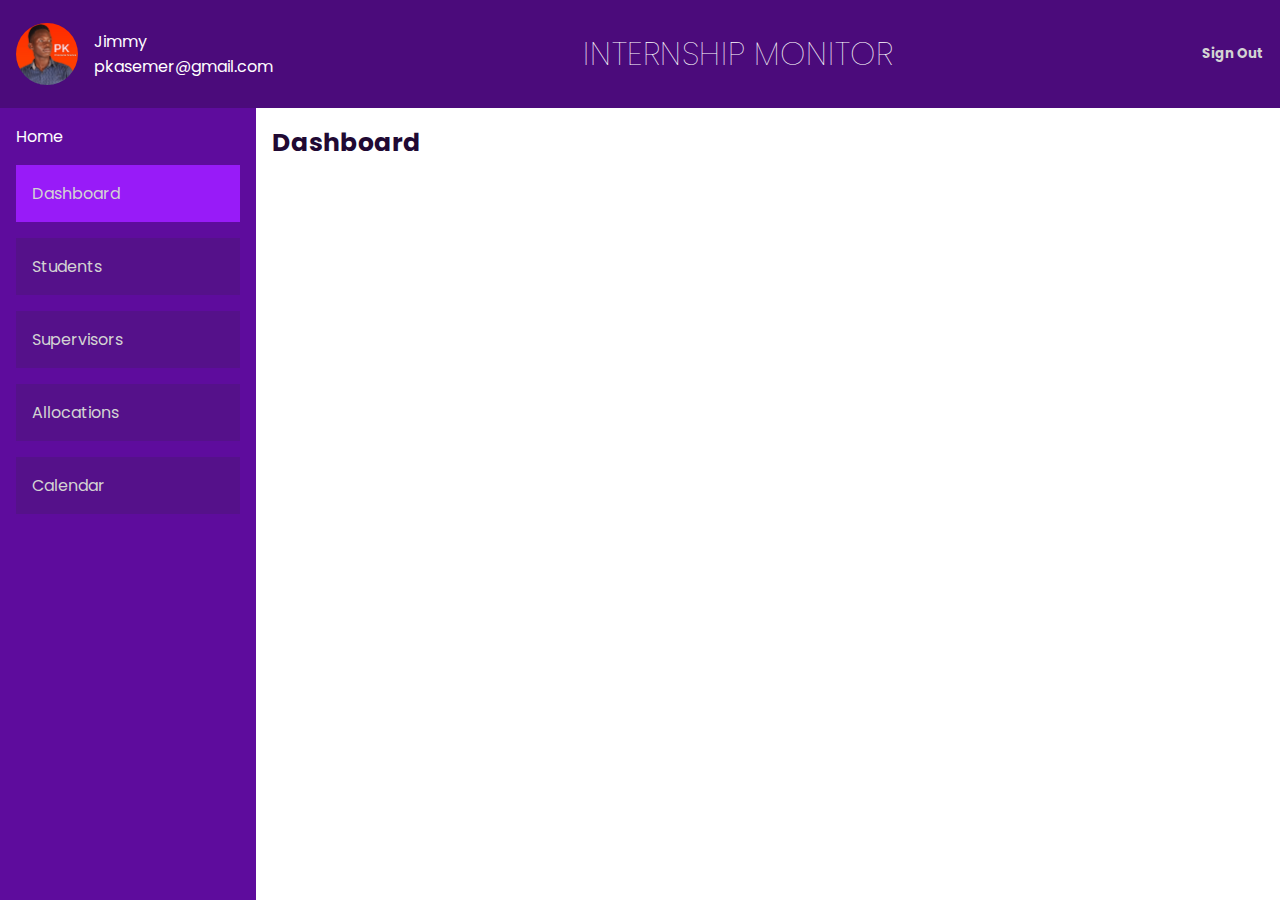
<file: index.html>
<!DOCTYPE html>
<html lang="en">
  <head>
    <meta charset="UTF-8" />
    <meta name="viewport" content="width=device-width, initial-scale=1.0" />
    <title>Internship Monitor</title>
    <link rel="stylesheet" href="css/main.css" />
  </head>
  <body>
    <div class="headingsection">
      <div class="accountinfo">
        <img src="assets/pk.jpg" alt="" />

        <div class="accountname">
          <p>Jimmy</p>
          <p>pkasemer@gmail.com</p>
        </div>
      </div>

      <h1 class="name">Internship Monitor</h1>

      <h5 class="signout"><a href="login.html">Sign Out</a></h5>
    </div>

    <div class="bodycontent">
      <div class="menubar">
        <p>Home</p>
        <div class="navigation">
          <ul>
            <li class="active"><a href="index.html">Dashboard</a></li>
            <li><a href="pages/students.html">Students</a></li>
            <li><a href="pages/supervisors.html">Supervisors</a></li>
            <li><a href="pages/allocations.html">Allocations</a></li>
            <li><a href="pages/calendar.html">Calendar</a></li>
          </ul>
        </div>
      </div>

      <div class="contentpage">
        <h5>Dashboard</h5>
      </div>
    </div>
  </body>
</html>
</file>
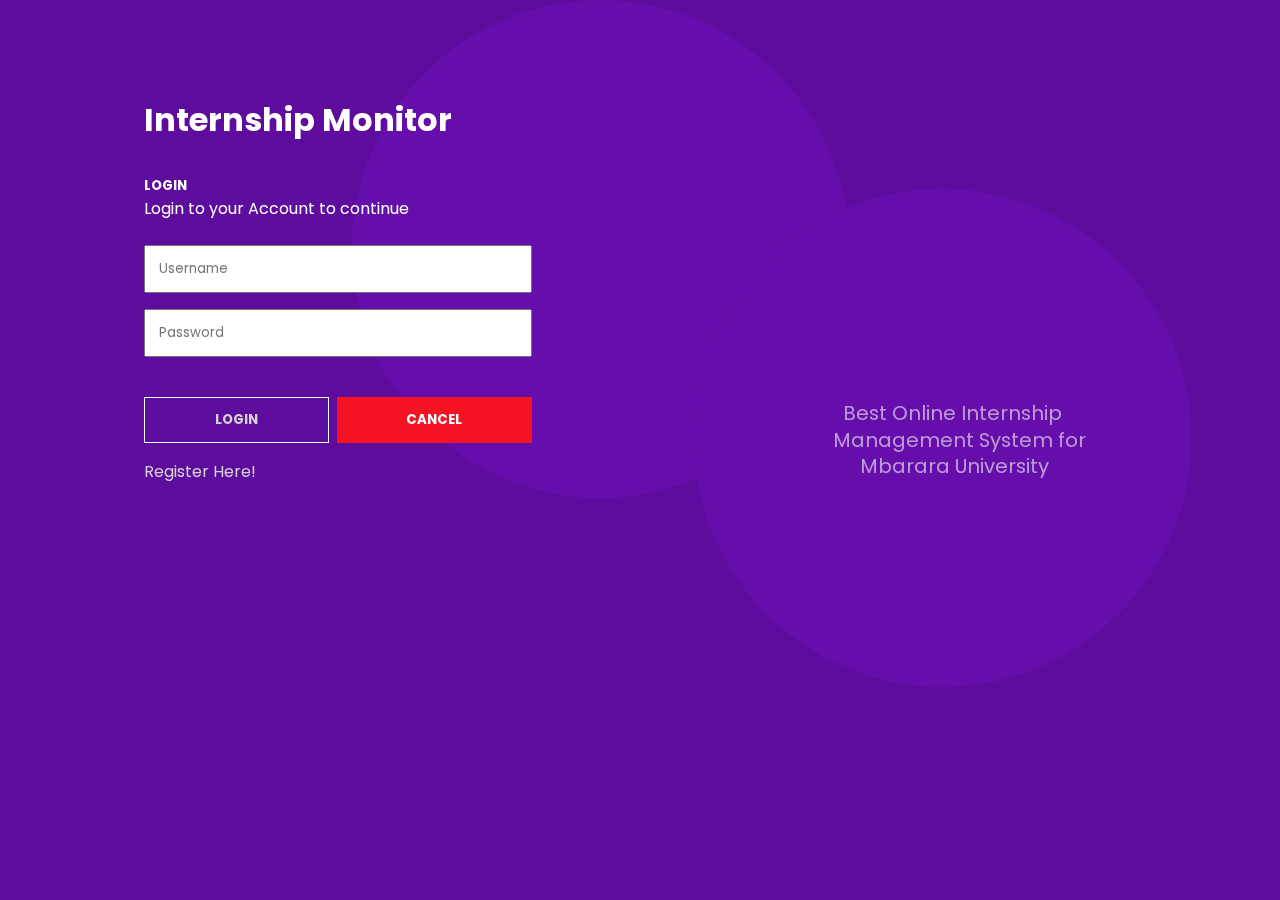
<file: login.html>
<!DOCTYPE html>
<html lang="en">
  <head>
    <meta charset="UTF-8" />
    <meta name="viewport" content="width=device-width, initial-scale=1.0" />
    <title>Internship Monitor</title>
    <link rel="stylesheet" href="css/main.css" />
  </head>
  <body>
    <main class="content">
      <div class="leftside">
        <h1>Internship Monitor</h1>

        <h5>Login</h5>
        <p>Login to your Account to continue</p>

        <form action="">
          <div class="inputfield">
            <input type="text" class="inputtext" placeholder="Username" />
          </div>

          <div class="inputfield">
            <input type="password" class="inputtext" placeholder="Password" />
          </div>

          <div class="form-button">
            <button class="signup"><a href="index.html">Login</a></button>
            <button class="cancel">Cancel</button>
          </div>
        </form>

        <p><a href="register.html">Register Here!</a></p>
      </div>
      <svg
        xmlns="http://www.w3.org/2000/svg"
        width="1017"
        height="832"
        viewBox="0 0 1017 832"
      >
        <g
          id="Group_11"
          data-name="Group 11"
          transform="translate(-783 -129)"
          opacity="0.59"
        >
          <circle
            id="Ellipse_2"
            data-name="Ellipse 2"
            cx="301.5"
            cy="301.5"
            r="301.5"
            transform="translate(783 129)"
            fill="#6d11b4"
          />
          <circle
            id="Ellipse_1"
            data-name="Ellipse 1"
            cx="301.5"
            cy="301.5"
            r="301.5"
            transform="translate(1197 358)"
            fill="#6d11b4"
          />
          <text
            id="Best_Online_Internship_Management_System_for_Mbarara_University"
            data-name="Best Online Internship 
Management System for 
Mbarara University"
            transform="translate(1498.5 638)"
            fill="#fff"
            font-size="24"
            font-family="SegoeUI, Segoe UI"
          >
            <tspan x="-120.023" y="0">Best Online Internship</tspan>
            <tspan x="-133.008" y="32">Management System for</tspan>
            <tspan x="-99.785" y="64">Mbarara University</tspan>
          </text>
        </g>
      </svg>
    </main>
  </body>
</html>
</file>
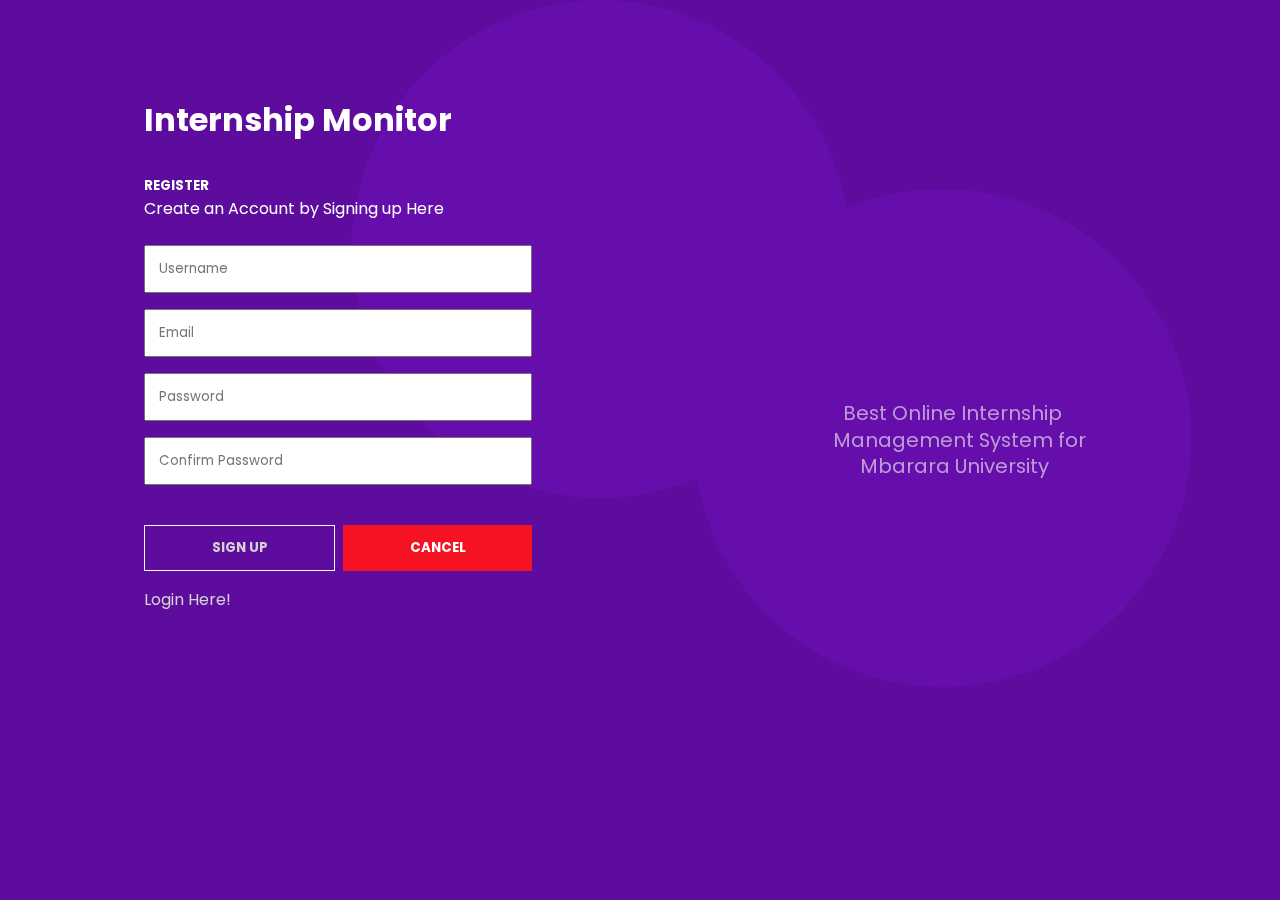
<file: register.html>
<!DOCTYPE html>
<html lang="en">
  <head>
    <meta charset="UTF-8" />
    <meta name="viewport" content="width=device-width, initial-scale=1.0" />
    <title>Internship Monitor</title>
    <link rel="stylesheet" href="css/main.css" />
  </head>
  <body>
    <main class="content">
      <div class="leftside">
        <h1>Internship Monitor</h1>

        <h5>Register</h5>
        <p>Create an Account by Signing up Here</p>

        <form action="">
          <div class="inputfield">
            <input type="text" class="inputtext" placeholder="Username" />
          </div>
          <div class="inputfield">
            <input type="email" class="inputtext" placeholder="Email" />
          </div>
          <div class="inputfield">
            <input type="password" class="inputtext" placeholder="Password" />
          </div>
          <div class="inputfield">
            <input
              type="password"
              class="inputtext"
              placeholder="Confirm Password"
            />
          </div>

          <div class="form-button">
            <button class="signup"><a href="index.html">Sign Up</a></button>
            <button class="cancel">Cancel</button>
          </div>
        </form>

        <p><a href="login.html">Login Here!</a></p>
      </div>
      <svg
        xmlns="http://www.w3.org/2000/svg"
        width="1017"
        height="832"
        viewBox="0 0 1017 832"
      >
        <g
          id="Group_11"
          data-name="Group 11"
          transform="translate(-783 -129)"
          opacity="0.59"
        >
          <circle
            id="Ellipse_2"
            data-name="Ellipse 2"
            cx="301.5"
            cy="301.5"
            r="301.5"
            transform="translate(783 129)"
            fill="#6d11b4"
          />
          <circle
            id="Ellipse_1"
            data-name="Ellipse 1"
            cx="301.5"
            cy="301.5"
            r="301.5"
            transform="translate(1197 358)"
            fill="#6d11b4"
          />
          <text
            id="Best_Online_Internship_Management_System_for_Mbarara_University"
            data-name="Best Online Internship 
Management System for 
Mbarara University"
            transform="translate(1498.5 638)"
            fill="#fff"
            font-size="24"
            font-family="SegoeUI, Segoe UI"
          >
            <tspan x="-120.023" y="0">Best Online Internship</tspan>
            <tspan x="-133.008" y="32">Management System for</tspan>
            <tspan x="-99.785" y="64">Mbarara University</tspan>
          </text>
        </g>
      </svg>
    </main>
  </body>
</html>
</file>
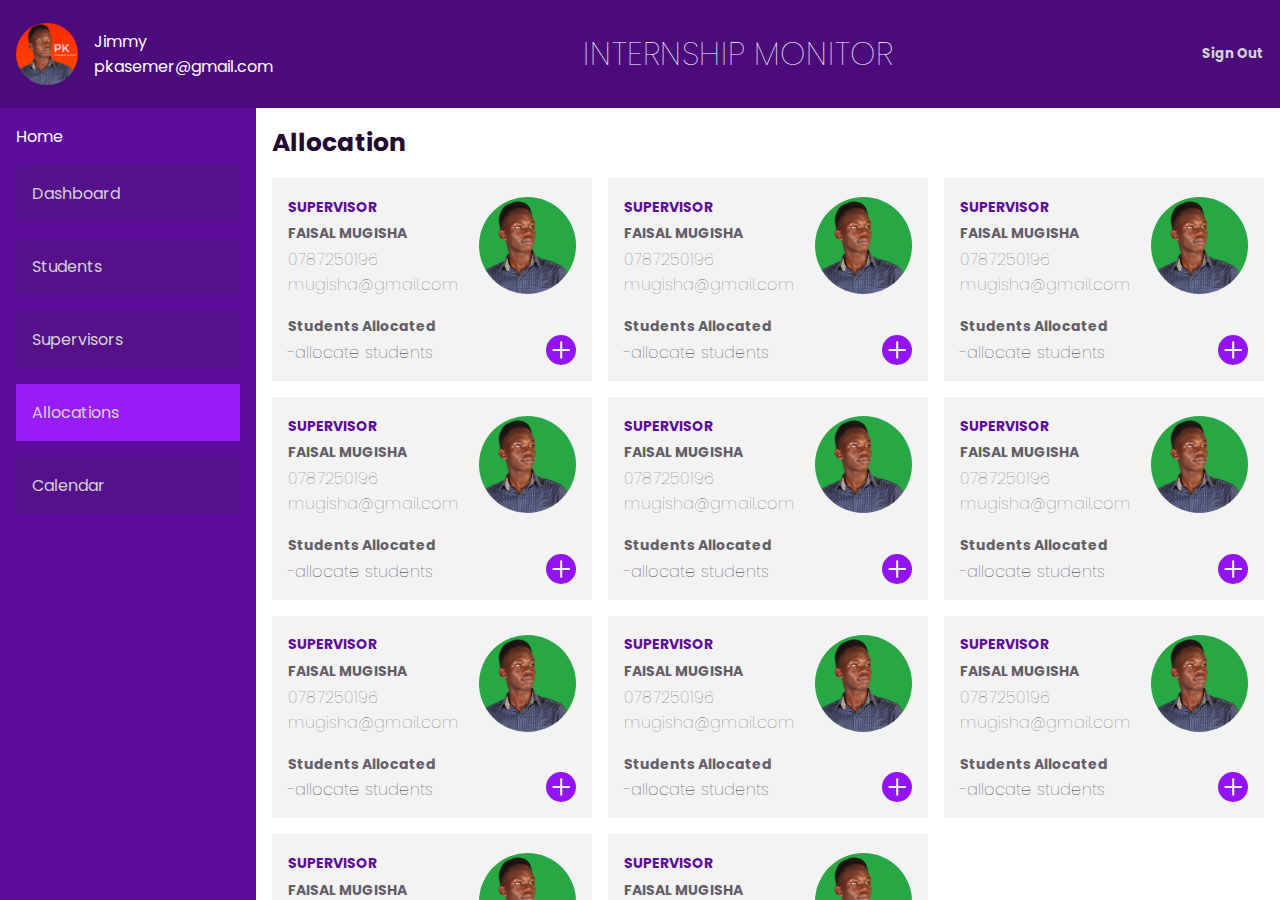
<file: pages/allocations.html>
<!DOCTYPE html>
<html lang="en">
  <head>
    <meta charset="UTF-8" />
    <meta name="viewport" content="width=device-width, initial-scale=1.0" />
    <title>Internship Monitor</title>
    <link rel="stylesheet" href="../css/main.css" />
  </head>
  <body>
    <div class="headingsection">
      <div class="accountinfo">
        <img src="../assets/pk.jpg" alt="" />

        <div class="accountname">
          <p>Jimmy</p>
          <p>pkasemer@gmail.com</p>
        </div>
      </div>

      <h1 class="name">Internship Monitor</h1>

      <h5 class="signout"><a href="../login.html">Sign Out</a></h5>
    </div>

    <div class="bodycontent">
      <div class="menubar">
        <p>Home</p>
        <div class="navigation">
          <ul>
            <li><a href="../index.html">Dashboard</a></li>
            <li><a href="students.html">Students</a></li>
            <li><a href="supervisors.html">Supervisors</a></li>
            <li class="active"><a href="allocations.html">Allocations</a></li>
            <li><a href="calendar.html">Calendar</a></li>
          </ul>
        </div>
      </div>

      <div class="contentpage">
        <h5>Allocation</h5>
        <div class="container">
          <div class="supervisorcard">
            <div class="supervisor">
              <div class="leftinfo">
                <h5 class="title">Supervisor</h5>
                <h5 class="name">Faisal Mugisha</h5>
                <p>0787250196</p>
                <p>mugisha@gmail.com</p>
              </div>
              <img src="images/supervisor.png" alt="supervisorimage" />
            </div>

            <div class="students">
              <h5 class="title">Students Allocated</h5>
              <p>-allocate students</p>
            </div>

            <svg
              class="addicon"
              xmlns="http://www.w3.org/2000/svg"
              width="30"
              height="30"
              viewBox="0 0 30 30"
            >
              <g
                id="Group_20"
                data-name="Group 20"
                transform="translate(-371.988 -479.988)"
              >
                <circle
                  id="Ellipse_3"
                  data-name="Ellipse 3"
                  cx="15"
                  cy="15"
                  r="15"
                  transform="translate(371.988 479.988)"
                  fill="#9313f5"
                />
                <g
                  id="Group_19"
                  data-name="Group 19"
                  transform="translate(378.637 486.423)"
                >
                  <path
                    id="Path_1"
                    data-name="Path 1"
                    d="M0,0V17.129"
                    transform="translate(8.564)"
                    fill="none"
                    stroke="#fff"
                    stroke-width="2"
                  />
                  <line
                    id="Line_2"
                    data-name="Line 2"
                    y2="17.129"
                    transform="translate(17.129 8.564) rotate(90)"
                    fill="none"
                    stroke="#fff"
                    stroke-width="2"
                  />
                </g>
              </g>
            </svg>
          </div>
          <div class="supervisorcard">
            <div class="supervisor">
              <div class="leftinfo">
                <h5 class="title">Supervisor</h5>
                <h5 class="name">Faisal Mugisha</h5>
                <p>0787250196</p>
                <p>mugisha@gmail.com</p>
              </div>
              <img src="images/supervisor.png" alt="supervisorimage" />
            </div>

            <div class="students">
              <h5 class="title">Students Allocated</h5>
              <p>-allocate students</p>
            </div>

            <svg
              class="addicon"
              xmlns="http://www.w3.org/2000/svg"
              width="30"
              height="30"
              viewBox="0 0 30 30"
            >
              <g
                id="Group_20"
                data-name="Group 20"
                transform="translate(-371.988 -479.988)"
              >
                <circle
                  id="Ellipse_3"
                  data-name="Ellipse 3"
                  cx="15"
                  cy="15"
                  r="15"
                  transform="translate(371.988 479.988)"
                  fill="#9313f5"
                />
                <g
                  id="Group_19"
                  data-name="Group 19"
                  transform="translate(378.637 486.423)"
                >
                  <path
                    id="Path_1"
                    data-name="Path 1"
                    d="M0,0V17.129"
                    transform="translate(8.564)"
                    fill="none"
                    stroke="#fff"
                    stroke-width="2"
                  />
                  <line
                    id="Line_2"
                    data-name="Line 2"
                    y2="17.129"
                    transform="translate(17.129 8.564) rotate(90)"
                    fill="none"
                    stroke="#fff"
                    stroke-width="2"
                  />
                </g>
              </g>
            </svg>
          </div>
          <div class="supervisorcard">
            <div class="supervisor">
              <div class="leftinfo">
                <h5 class="title">Supervisor</h5>
                <h5 class="name">Faisal Mugisha</h5>
                <p>0787250196</p>
                <p>mugisha@gmail.com</p>
              </div>
              <img src="images/supervisor.png" alt="supervisorimage" />
            </div>

            <div class="students">
              <h5 class="title">Students Allocated</h5>
              <p>-allocate students</p>
            </div>

            <svg
              class="addicon"
              xmlns="http://www.w3.org/2000/svg"
              width="30"
              height="30"
              viewBox="0 0 30 30"
            >
              <g
                id="Group_20"
                data-name="Group 20"
                transform="translate(-371.988 -479.988)"
              >
                <circle
                  id="Ellipse_3"
                  data-name="Ellipse 3"
                  cx="15"
                  cy="15"
                  r="15"
                  transform="translate(371.988 479.988)"
                  fill="#9313f5"
                />
                <g
                  id="Group_19"
                  data-name="Group 19"
                  transform="translate(378.637 486.423)"
                >
                  <path
                    id="Path_1"
                    data-name="Path 1"
                    d="M0,0V17.129"
                    transform="translate(8.564)"
                    fill="none"
                    stroke="#fff"
                    stroke-width="2"
                  />
                  <line
                    id="Line_2"
                    data-name="Line 2"
                    y2="17.129"
                    transform="translate(17.129 8.564) rotate(90)"
                    fill="none"
                    stroke="#fff"
                    stroke-width="2"
                  />
                </g>
              </g>
            </svg>
          </div>
          <div class="supervisorcard">
            <div class="supervisor">
              <div class="leftinfo">
                <h5 class="title">Supervisor</h5>
                <h5 class="name">Faisal Mugisha</h5>
                <p>0787250196</p>
                <p>mugisha@gmail.com</p>
              </div>
              <img src="images/supervisor.png" alt="supervisorimage" />
            </div>

            <div class="students">
              <h5 class="title">Students Allocated</h5>
              <p>-allocate students</p>
            </div>

            <svg
              class="addicon"
              xmlns="http://www.w3.org/2000/svg"
              width="30"
              height="30"
              viewBox="0 0 30 30"
            >
              <g
                id="Group_20"
                data-name="Group 20"
                transform="translate(-371.988 -479.988)"
              >
                <circle
                  id="Ellipse_3"
                  data-name="Ellipse 3"
                  cx="15"
                  cy="15"
                  r="15"
                  transform="translate(371.988 479.988)"
                  fill="#9313f5"
                />
                <g
                  id="Group_19"
                  data-name="Group 19"
                  transform="translate(378.637 486.423)"
                >
                  <path
                    id="Path_1"
                    data-name="Path 1"
                    d="M0,0V17.129"
                    transform="translate(8.564)"
                    fill="none"
                    stroke="#fff"
                    stroke-width="2"
                  />
                  <line
                    id="Line_2"
                    data-name="Line 2"
                    y2="17.129"
                    transform="translate(17.129 8.564) rotate(90)"
                    fill="none"
                    stroke="#fff"
                    stroke-width="2"
                  />
                </g>
              </g>
            </svg>
          </div>
          <div class="supervisorcard">
            <div class="supervisor">
              <div class="leftinfo">
                <h5 class="title">Supervisor</h5>
                <h5 class="name">Faisal Mugisha</h5>
                <p>0787250196</p>
                <p>mugisha@gmail.com</p>
              </div>
              <img src="images/supervisor.png" alt="supervisorimage" />
            </div>

            <div class="students">
              <h5 class="title">Students Allocated</h5>
              <p>-allocate students</p>
            </div>

            <svg
              class="addicon"
              xmlns="http://www.w3.org/2000/svg"
              width="30"
              height="30"
              viewBox="0 0 30 30"
            >
              <g
                id="Group_20"
                data-name="Group 20"
                transform="translate(-371.988 -479.988)"
              >
                <circle
                  id="Ellipse_3"
                  data-name="Ellipse 3"
                  cx="15"
                  cy="15"
                  r="15"
                  transform="translate(371.988 479.988)"
                  fill="#9313f5"
                />
                <g
                  id="Group_19"
                  data-name="Group 19"
                  transform="translate(378.637 486.423)"
                >
                  <path
                    id="Path_1"
                    data-name="Path 1"
                    d="M0,0V17.129"
                    transform="translate(8.564)"
                    fill="none"
                    stroke="#fff"
                    stroke-width="2"
                  />
                  <line
                    id="Line_2"
                    data-name="Line 2"
                    y2="17.129"
                    transform="translate(17.129 8.564) rotate(90)"
                    fill="none"
                    stroke="#fff"
                    stroke-width="2"
                  />
                </g>
              </g>
            </svg>
          </div>
          <div class="supervisorcard">
            <div class="supervisor">
              <div class="leftinfo">
                <h5 class="title">Supervisor</h5>
                <h5 class="name">Faisal Mugisha</h5>
                <p>0787250196</p>
                <p>mugisha@gmail.com</p>
              </div>
              <img src="images/supervisor.png" alt="supervisorimage" />
            </div>

            <div class="students">
              <h5 class="title">Students Allocated</h5>
              <p>-allocate students</p>
            </div>

            <svg
              class="addicon"
              xmlns="http://www.w3.org/2000/svg"
              width="30"
              height="30"
              viewBox="0 0 30 30"
            >
              <g
                id="Group_20"
                data-name="Group 20"
                transform="translate(-371.988 -479.988)"
              >
                <circle
                  id="Ellipse_3"
                  data-name="Ellipse 3"
                  cx="15"
                  cy="15"
                  r="15"
                  transform="translate(371.988 479.988)"
                  fill="#9313f5"
                />
                <g
                  id="Group_19"
                  data-name="Group 19"
                  transform="translate(378.637 486.423)"
                >
                  <path
                    id="Path_1"
                    data-name="Path 1"
                    d="M0,0V17.129"
                    transform="translate(8.564)"
                    fill="none"
                    stroke="#fff"
                    stroke-width="2"
                  />
                  <line
                    id="Line_2"
                    data-name="Line 2"
                    y2="17.129"
                    transform="translate(17.129 8.564) rotate(90)"
                    fill="none"
                    stroke="#fff"
                    stroke-width="2"
                  />
                </g>
              </g>
            </svg>
          </div>
          <div class="supervisorcard">
            <div class="supervisor">
              <div class="leftinfo">
                <h5 class="title">Supervisor</h5>
                <h5 class="name">Faisal Mugisha</h5>
                <p>0787250196</p>
                <p>mugisha@gmail.com</p>
              </div>
              <img src="images/supervisor.png" alt="supervisorimage" />
            </div>

            <div class="students">
              <h5 class="title">Students Allocated</h5>
              <p>-allocate students</p>
            </div>

            <svg
              class="addicon"
              xmlns="http://www.w3.org/2000/svg"
              width="30"
              height="30"
              viewBox="0 0 30 30"
            >
              <g
                id="Group_20"
                data-name="Group 20"
                transform="translate(-371.988 -479.988)"
              >
                <circle
                  id="Ellipse_3"
                  data-name="Ellipse 3"
                  cx="15"
                  cy="15"
                  r="15"
                  transform="translate(371.988 479.988)"
                  fill="#9313f5"
                />
                <g
                  id="Group_19"
                  data-name="Group 19"
                  transform="translate(378.637 486.423)"
                >
                  <path
                    id="Path_1"
                    data-name="Path 1"
                    d="M0,0V17.129"
                    transform="translate(8.564)"
                    fill="none"
                    stroke="#fff"
                    stroke-width="2"
                  />
                  <line
                    id="Line_2"
                    data-name="Line 2"
                    y2="17.129"
                    transform="translate(17.129 8.564) rotate(90)"
                    fill="none"
                    stroke="#fff"
                    stroke-width="2"
                  />
                </g>
              </g>
            </svg>
          </div>
          <div class="supervisorcard">
            <div class="supervisor">
              <div class="leftinfo">
                <h5 class="title">Supervisor</h5>
                <h5 class="name">Faisal Mugisha</h5>
                <p>0787250196</p>
                <p>mugisha@gmail.com</p>
              </div>
              <img src="images/supervisor.png" alt="supervisorimage" />
            </div>

            <div class="students">
              <h5 class="title">Students Allocated</h5>
              <p>-allocate students</p>
            </div>

            <svg
              class="addicon"
              xmlns="http://www.w3.org/2000/svg"
              width="30"
              height="30"
              viewBox="0 0 30 30"
            >
              <g
                id="Group_20"
                data-name="Group 20"
                transform="translate(-371.988 -479.988)"
              >
                <circle
                  id="Ellipse_3"
                  data-name="Ellipse 3"
                  cx="15"
                  cy="15"
                  r="15"
                  transform="translate(371.988 479.988)"
                  fill="#9313f5"
                />
                <g
                  id="Group_19"
                  data-name="Group 19"
                  transform="translate(378.637 486.423)"
                >
                  <path
                    id="Path_1"
                    data-name="Path 1"
                    d="M0,0V17.129"
                    transform="translate(8.564)"
                    fill="none"
                    stroke="#fff"
                    stroke-width="2"
                  />
                  <line
                    id="Line_2"
                    data-name="Line 2"
                    y2="17.129"
                    transform="translate(17.129 8.564) rotate(90)"
                    fill="none"
                    stroke="#fff"
                    stroke-width="2"
                  />
                </g>
              </g>
            </svg>
          </div>
          <div class="supervisorcard">
            <div class="supervisor">
              <div class="leftinfo">
                <h5 class="title">Supervisor</h5>
                <h5 class="name">Faisal Mugisha</h5>
                <p>0787250196</p>
                <p>mugisha@gmail.com</p>
              </div>
              <img src="images/supervisor.png" alt="supervisorimage" />
            </div>

            <div class="students">
              <h5 class="title">Students Allocated</h5>
              <p>-allocate students</p>
            </div>

            <svg
              class="addicon"
              xmlns="http://www.w3.org/2000/svg"
              width="30"
              height="30"
              viewBox="0 0 30 30"
            >
              <g
                id="Group_20"
                data-name="Group 20"
                transform="translate(-371.988 -479.988)"
              >
                <circle
                  id="Ellipse_3"
                  data-name="Ellipse 3"
                  cx="15"
                  cy="15"
                  r="15"
                  transform="translate(371.988 479.988)"
                  fill="#9313f5"
                />
                <g
                  id="Group_19"
                  data-name="Group 19"
                  transform="translate(378.637 486.423)"
                >
                  <path
                    id="Path_1"
                    data-name="Path 1"
                    d="M0,0V17.129"
                    transform="translate(8.564)"
                    fill="none"
                    stroke="#fff"
                    stroke-width="2"
                  />
                  <line
                    id="Line_2"
                    data-name="Line 2"
                    y2="17.129"
                    transform="translate(17.129 8.564) rotate(90)"
                    fill="none"
                    stroke="#fff"
                    stroke-width="2"
                  />
                </g>
              </g>
            </svg>
          </div>
          <div class="supervisorcard">
            <div class="supervisor">
              <div class="leftinfo">
                <h5 class="title">Supervisor</h5>
                <h5 class="name">Faisal Mugisha</h5>
                <p>0787250196</p>
                <p>mugisha@gmail.com</p>
              </div>
              <img src="images/supervisor.png" alt="supervisorimage" />
            </div>

            <div class="students">
              <h5 class="title">Students Allocated</h5>
              <p>-allocate students</p>
            </div>

            <svg
              class="addicon"
              xmlns="http://www.w3.org/2000/svg"
              width="30"
              height="30"
              viewBox="0 0 30 30"
            >
              <g
                id="Group_20"
                data-name="Group 20"
                transform="translate(-371.988 -479.988)"
              >
                <circle
                  id="Ellipse_3"
                  data-name="Ellipse 3"
                  cx="15"
                  cy="15"
                  r="15"
                  transform="translate(371.988 479.988)"
                  fill="#9313f5"
                />
                <g
                  id="Group_19"
                  data-name="Group 19"
                  transform="translate(378.637 486.423)"
                >
                  <path
                    id="Path_1"
                    data-name="Path 1"
                    d="M0,0V17.129"
                    transform="translate(8.564)"
                    fill="none"
                    stroke="#fff"
                    stroke-width="2"
                  />
                  <line
                    id="Line_2"
                    data-name="Line 2"
                    y2="17.129"
                    transform="translate(17.129 8.564) rotate(90)"
                    fill="none"
                    stroke="#fff"
                    stroke-width="2"
                  />
                </g>
              </g>
            </svg>
          </div>
          <div class="supervisorcard">
            <div class="supervisor">
              <div class="leftinfo">
                <h5 class="title">Supervisor</h5>
                <h5 class="name">Faisal Mugisha</h5>
                <p>0787250196</p>
                <p>mugisha@gmail.com</p>
              </div>
              <img src="images/supervisor.png" alt="supervisorimage" />
            </div>

            <div class="students">
              <h5 class="title">Students Allocated</h5>
              <p>-allocate students</p>
            </div>

            <svg
              class="addicon"
              xmlns="http://www.w3.org/2000/svg"
              width="30"
              height="30"
              viewBox="0 0 30 30"
            >
              <g
                id="Group_20"
                data-name="Group 20"
                transform="translate(-371.988 -479.988)"
              >
                <circle
                  id="Ellipse_3"
                  data-name="Ellipse 3"
                  cx="15"
                  cy="15"
                  r="15"
                  transform="translate(371.988 479.988)"
                  fill="#9313f5"
                />
                <g
                  id="Group_19"
                  data-name="Group 19"
                  transform="translate(378.637 486.423)"
                >
                  <path
                    id="Path_1"
                    data-name="Path 1"
                    d="M0,0V17.129"
                    transform="translate(8.564)"
                    fill="none"
                    stroke="#fff"
                    stroke-width="2"
                  />
                  <line
                    id="Line_2"
                    data-name="Line 2"
                    y2="17.129"
                    transform="translate(17.129 8.564) rotate(90)"
                    fill="none"
                    stroke="#fff"
                    stroke-width="2"
                  />
                </g>
              </g>
            </svg>
          </div>
        </div>
      </div>
    </div>
  </body>
</html>
</file>
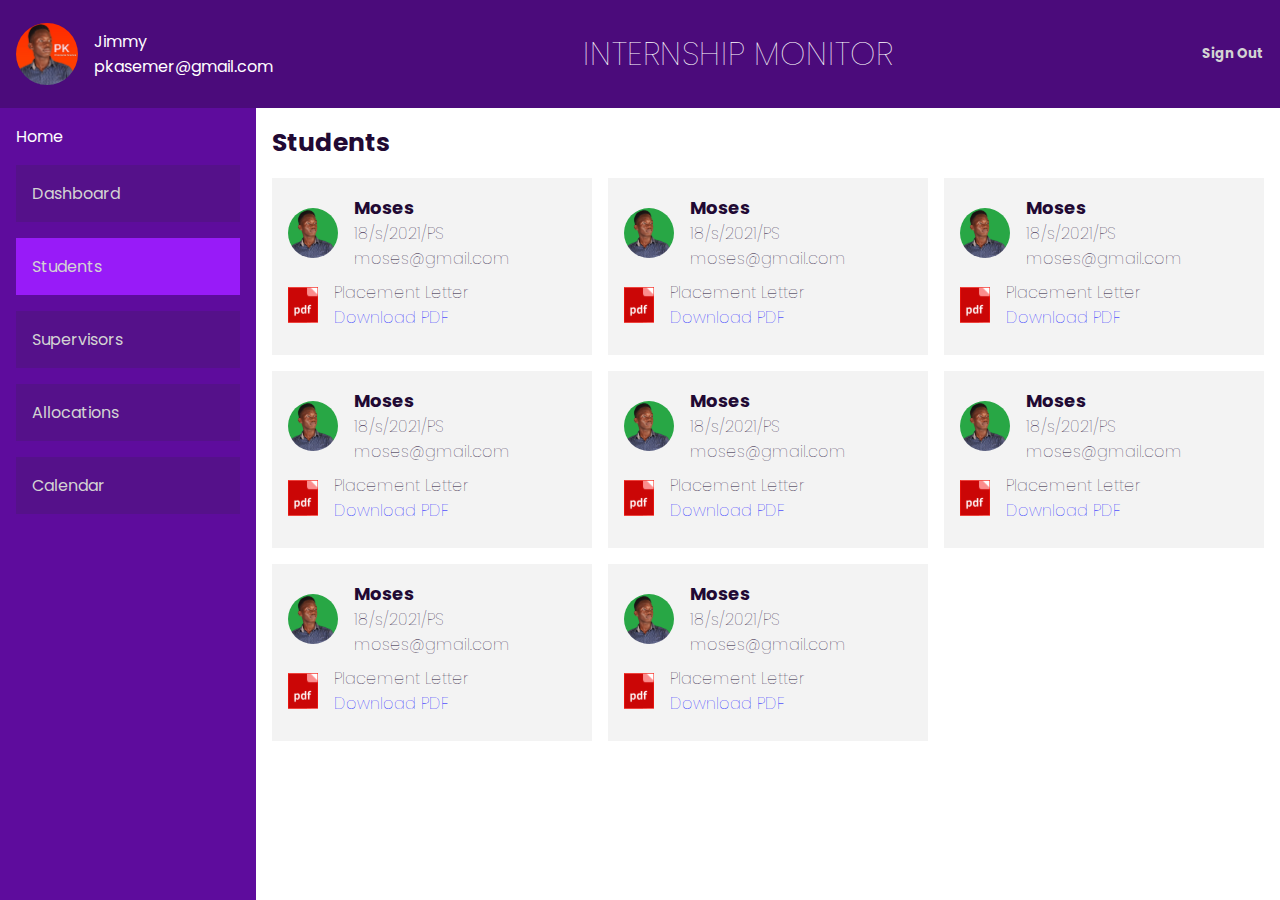
<file: pages/students.html>
<!DOCTYPE html>
<html lang="en">
  <head>
    <meta charset="UTF-8" />
    <meta name="viewport" content="width=device-width, initial-scale=1.0" />
    <title>Internship Monitor</title>
    <link rel="stylesheet" href="../css/main.css" />
  </head>
  <body>
    <div class="headingsection">
      <div class="accountinfo">
        <img src="../assets/pk.jpg" alt="" />

        <div class="accountname">
          <p>Jimmy</p>
          <p>pkasemer@gmail.com</p>
        </div>
      </div>

      <h1 class="name">Internship Monitor</h1>

      <h5 class="signout"><a href="../login.html">Sign Out</a></h5>
    </div>

    <div class="bodycontent">
      <div class="menubar">
        <p>Home</p>
        <div class="navigation">
          <ul>
            <li><a href="../index.html">Dashboard</a></li>
            <li class="active"><a href="students.html">Students</a></li>
            <li><a href="supervisors.html">Supervisors</a></li>
            <li><a href="allocations.html">Allocations</a></li>
            <li><a href="calendar.html">Calendar</a></li>
          </ul>
        </div>
      </div>

      <div class="contentpage">
        <h5>Students</h5>
        <div class="container">
          <div class="supervisorcard">
            <div class="about">
              <img src="images/supervisor.png" alt="imag" />
              <div class="desc">
                <h5>Moses</h5>
                <p>18/s/2021/PS</p>
                <p>moses@gmail.com</p>
              </div>
            </div>

            <div class="document">
              <svg
                class="pdfimage"
                xmlns="http://www.w3.org/2000/svg"
                xmlns:xlink="http://www.w3.org/1999/xlink"
                width="58"
                height="68"
                viewBox="0 0 58 68"
              >
                <defs>
                  <pattern
                    id="pattern"
                    preserveAspectRatio="xMidYMid slice"
                    width="100%"
                    height="100%"
                    viewBox="0 0 196 257"
                  >
                    <image
                      width="196"
                      height="257"
                      xlink:href="[data-uri]"
                    />
                  </pattern>
                </defs>
                <g
                  id="pdf"
                  stroke="#ff2116"
                  stroke-width="1"
                  fill="url(#pattern)"
                >
                  <rect width="58" height="68" stroke="none" />
                  <rect x="0.5" y="0.5" width="57" height="67" fill="none" />
                </g>
              </svg>
              <div class="placement">
                <p>Placement Letter</p>
                <p>
                  <a href="#">Download PDF</a>
                </p>
              </div>
            </div>
          </div>
          <div class="supervisorcard">
            <div class="about">
              <img src="images/supervisor.png" alt="imag" />
              <div class="desc">
                <h5>Moses</h5>
                <p>18/s/2021/PS</p>
                <p>moses@gmail.com</p>
              </div>
            </div>

            <div class="document">
              <svg
                class="pdfimage"
                xmlns="http://www.w3.org/2000/svg"
                xmlns:xlink="http://www.w3.org/1999/xlink"
                width="58"
                height="68"
                viewBox="0 0 58 68"
              >
                <defs>
                  <pattern
                    id="pattern"
                    preserveAspectRatio="xMidYMid slice"
                    width="100%"
                    height="100%"
                    viewBox="0 0 196 257"
                  >
                    <image
                      width="196"
                      height="257"
                      xlink:href="[data-uri]"
                    />
                  </pattern>
                </defs>
                <g
                  id="pdf"
                  stroke="#ff2116"
                  stroke-width="1"
                  fill="url(#pattern)"
                >
                  <rect width="58" height="68" stroke="none" />
                  <rect x="0.5" y="0.5" width="57" height="67" fill="none" />
                </g>
              </svg>
              <div class="placement">
                <p>Placement Letter</p>
                <p>
                  <a href="#">Download PDF</a>
                </p>
              </div>
            </div>
          </div>
          <div class="supervisorcard">
            <div class="about">
              <img src="images/supervisor.png" alt="imag" />
              <div class="desc">
                <h5>Moses</h5>
                <p>18/s/2021/PS</p>
                <p>moses@gmail.com</p>
              </div>
            </div>

            <div class="document">
              <svg
                class="pdfimage"
                xmlns="http://www.w3.org/2000/svg"
                xmlns:xlink="http://www.w3.org/1999/xlink"
                width="58"
                height="68"
                viewBox="0 0 58 68"
              >
                <defs>
                  <pattern
                    id="pattern"
                    preserveAspectRatio="xMidYMid slice"
                    width="100%"
                    height="100%"
                    viewBox="0 0 196 257"
                  >
                    <image
                      width="196"
                      height="257"
                      xlink:href="[data-uri]"
                    />
                  </pattern>
                </defs>
                <g
                  id="pdf"
                  stroke="#ff2116"
                  stroke-width="1"
                  fill="url(#pattern)"
                >
                  <rect width="58" height="68" stroke="none" />
                  <rect x="0.5" y="0.5" width="57" height="67" fill="none" />
                </g>
              </svg>
              <div class="placement">
                <p>Placement Letter</p>
                <p>
                  <a href="#">Download PDF</a>
                </p>
              </div>
            </div>
          </div>
          <div class="supervisorcard">
            <div class="about">
              <img src="images/supervisor.png" alt="imag" />
              <div class="desc">
                <h5>Moses</h5>
                <p>18/s/2021/PS</p>
                <p>moses@gmail.com</p>
              </div>
            </div>

            <div class="document">
              <svg
                class="pdfimage"
                xmlns="http://www.w3.org/2000/svg"
                xmlns:xlink="http://www.w3.org/1999/xlink"
                width="58"
                height="68"
                viewBox="0 0 58 68"
              >
                <defs>
                  <pattern
                    id="pattern"
                    preserveAspectRatio="xMidYMid slice"
                    width="100%"
                    height="100%"
                    viewBox="0 0 196 257"
                  >
                    <image
                      width="196"
                      height="257"
                      xlink:href="[data-uri]"
                    />
                  </pattern>
                </defs>
                <g
                  id="pdf"
                  stroke="#ff2116"
                  stroke-width="1"
                  fill="url(#pattern)"
                >
                  <rect width="58" height="68" stroke="none" />
                  <rect x="0.5" y="0.5" width="57" height="67" fill="none" />
                </g>
              </svg>
              <div class="placement">
                <p>Placement Letter</p>
                <p>
                  <a href="#">Download PDF</a>
                </p>
              </div>
            </div>
          </div>
          <div class="supervisorcard">
            <div class="about">
              <img src="images/supervisor.png" alt="imag" />
              <div class="desc">
                <h5>Moses</h5>
                <p>18/s/2021/PS</p>
                <p>moses@gmail.com</p>
              </div>
            </div>

            <div class="document">
              <svg
                class="pdfimage"
                xmlns="http://www.w3.org/2000/svg"
                xmlns:xlink="http://www.w3.org/1999/xlink"
                width="58"
                height="68"
                viewBox="0 0 58 68"
              >
                <defs>
                  <pattern
                    id="pattern"
                    preserveAspectRatio="xMidYMid slice"
                    width="100%"
                    height="100%"
                    viewBox="0 0 196 257"
                  >
                    <image
                      width="196"
                      height="257"
                      xlink:href="[data-uri]"
                    />
                  </pattern>
                </defs>
                <g
                  id="pdf"
                  stroke="#ff2116"
                  stroke-width="1"
                  fill="url(#pattern)"
                >
                  <rect width="58" height="68" stroke="none" />
                  <rect x="0.5" y="0.5" width="57" height="67" fill="none" />
                </g>
              </svg>
              <div class="placement">
                <p>Placement Letter</p>
                <p>
                  <a href="#">Download PDF</a>
                </p>
              </div>
            </div>
          </div>
          <div class="supervisorcard">
            <div class="about">
              <img src="images/supervisor.png" alt="imag" />
              <div class="desc">
                <h5>Moses</h5>
                <p>18/s/2021/PS</p>
                <p>moses@gmail.com</p>
              </div>
            </div>

            <div class="document">
              <svg
                class="pdfimage"
                xmlns="http://www.w3.org/2000/svg"
                xmlns:xlink="http://www.w3.org/1999/xlink"
                width="58"
                height="68"
                viewBox="0 0 58 68"
              >
                <defs>
                  <pattern
                    id="pattern"
                    preserveAspectRatio="xMidYMid slice"
                    width="100%"
                    height="100%"
                    viewBox="0 0 196 257"
                  >
                    <image
                      width="196"
                      height="257"
                      xlink:href="[data-uri]"
                    />
                  </pattern>
                </defs>
                <g
                  id="pdf"
                  stroke="#ff2116"
                  stroke-width="1"
                  fill="url(#pattern)"
                >
                  <rect width="58" height="68" stroke="none" />
                  <rect x="0.5" y="0.5" width="57" height="67" fill="none" />
                </g>
              </svg>
              <div class="placement">
                <p>Placement Letter</p>
                <p>
                  <a href="#">Download PDF</a>
                </p>
              </div>
            </div>
          </div>
          <div class="supervisorcard">
            <div class="about">
              <img src="images/supervisor.png" alt="imag" />
              <div class="desc">
                <h5>Moses</h5>
                <p>18/s/2021/PS</p>
                <p>moses@gmail.com</p>
              </div>
            </div>

            <div class="document">
              <svg
                class="pdfimage"
                xmlns="http://www.w3.org/2000/svg"
                xmlns:xlink="http://www.w3.org/1999/xlink"
                width="58"
                height="68"
                viewBox="0 0 58 68"
              >
                <defs>
                  <pattern
                    id="pattern"
                    preserveAspectRatio="xMidYMid slice"
                    width="100%"
                    height="100%"
                    viewBox="0 0 196 257"
                  >
                    <image
                      width="196"
                      height="257"
                      xlink:href="[data-uri]"
                    />
                  </pattern>
                </defs>
                <g
                  id="pdf"
                  stroke="#ff2116"
                  stroke-width="1"
                  fill="url(#pattern)"
                >
                  <rect width="58" height="68" stroke="none" />
                  <rect x="0.5" y="0.5" width="57" height="67" fill="none" />
                </g>
              </svg>
              <div class="placement">
                <p>Placement Letter</p>
                <p>
                  <a href="#">Download PDF</a>
                </p>
              </div>
            </div>
          </div>
          <div class="supervisorcard">
            <div class="about">
              <img src="images/supervisor.png" alt="imag" />
              <div class="desc">
                <h5>Moses</h5>
                <p>18/s/2021/PS</p>
                <p>moses@gmail.com</p>
              </div>
            </div>

            <div class="document">
              <svg
                class="pdfimage"
                xmlns="http://www.w3.org/2000/svg"
                xmlns:xlink="http://www.w3.org/1999/xlink"
                width="58"
                height="68"
                viewBox="0 0 58 68"
              >
                <defs>
                  <pattern
                    id="pattern"
                    preserveAspectRatio="xMidYMid slice"
                    width="100%"
                    height="100%"
                    viewBox="0 0 196 257"
                  >
                    <image
                      width="196"
                      height="257"
                      xlink:href="[data-uri]"
                    />
                  </pattern>
                </defs>
                <g
                  id="pdf"
                  stroke="#ff2116"
                  stroke-width="1"
                  fill="url(#pattern)"
                >
                  <rect width="58" height="68" stroke="none" />
                  <rect x="0.5" y="0.5" width="57" height="67" fill="none" />
                </g>
              </svg>
              <div class="placement">
                <p>Placement Letter</p>
                <p>
                  <a href="#">Download PDF</a>
                </p>
              </div>
            </div>
          </div>
        </div>
      </div>
    </div>
  </body>
</html>
</file>
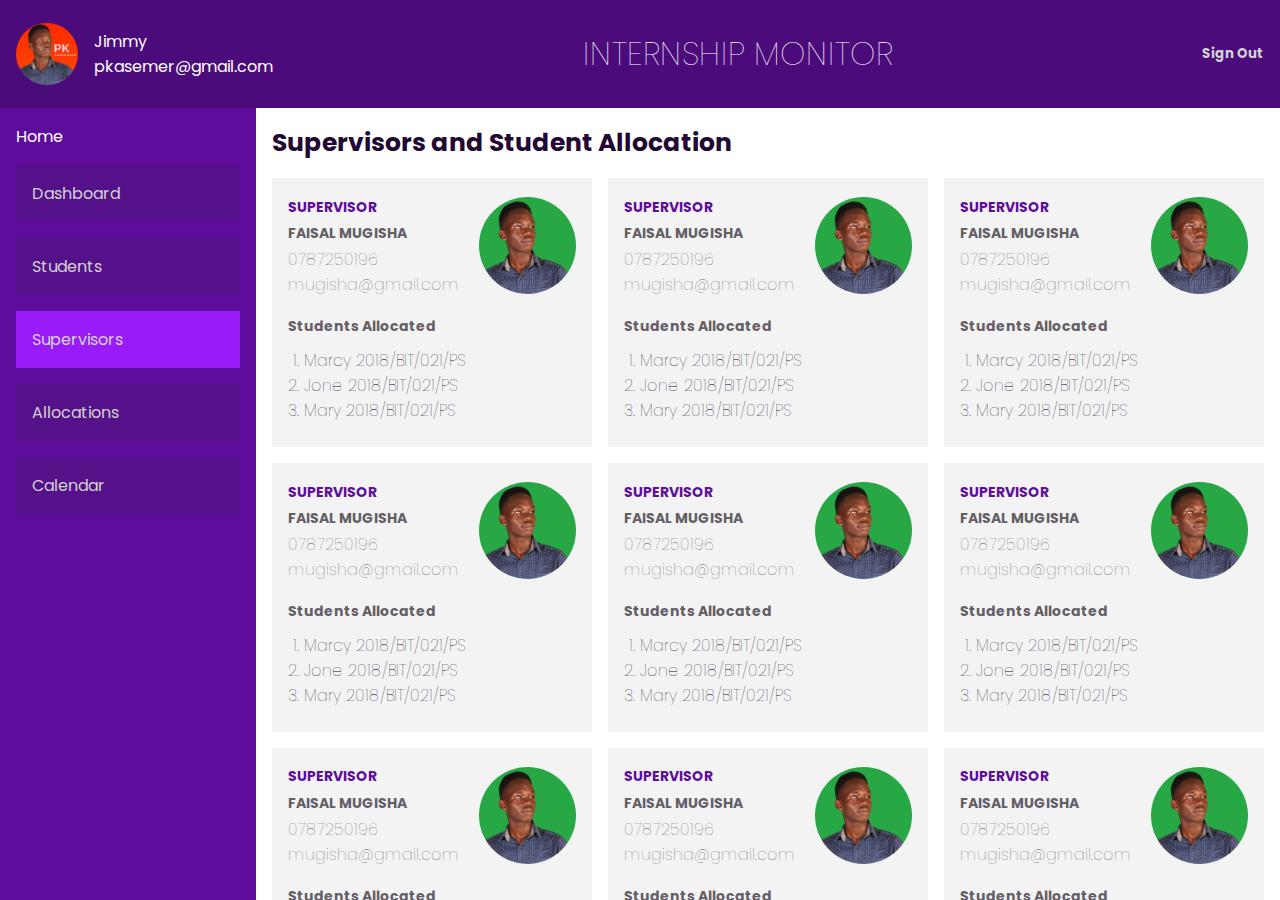
<file: pages/supervisors.html>
<!DOCTYPE html>
<html lang="en">
  <head>
    <meta charset="UTF-8" />
    <meta name="viewport" content="width=device-width, initial-scale=1.0" />
    <title>Internship Monitor</title>
    <link rel="stylesheet" href="../css/main.css" />
  </head>
  <body>
    <div class="headingsection">
      <div class="accountinfo">
        <img src="../assets/pk.jpg" alt="" />

        <div class="accountname">
          <p>Jimmy</p>
          <p>pkasemer@gmail.com</p>
        </div>
      </div>

      <h1 class="name">Internship Monitor</h1>

      <h5 class="signout"><a href="../login.html">Sign Out</a></h5>
    </div>

    <div class="bodycontent">
      <div class="menubar">
        <p>Home</p>
        <div class="navigation">
          <ul>
            <li><a href="../index.html">Dashboard</a></li>
            <li><a href="students.html">Students</a></li>
            <li class="active"><a href="supervisors.html">Supervisors</a></li>
            <li><a href="allocations.html">Allocations</a></li>
            <li><a href="calendar.html">Calendar</a></li>
          </ul>
        </div>
      </div>

      <div class="contentpage">
        <h5>Supervisors and Student Allocation</h5>
        <div class="container">
          <div class="supervisorcard">
            <div class="supervisor">
              <div class="leftinfo">
                <h5 class="title">Supervisor</h5>
                <h5 class="name">Faisal Mugisha</h5>
                <p>0787250196</p>
                <p>mugisha@gmail.com</p>
              </div>
              <img src="images/supervisor.png" alt="supervisorimage" />
            </div>

            <div class="students">
              <h5 class="title">Students Allocated</h5>
              <ol>
                <li>Marcy 2018/BIT/021/PS</li>
                <li>Jone 2018/BIT/021/PS</li>
                <li>Mary 2018/BIT/021/PS</li>
              </ol>
            </div>
          </div>

          <div class="supervisorcard">
            <div class="supervisor">
              <div class="leftinfo">
                <h5 class="title">Supervisor</h5>
                <h5 class="name">Faisal Mugisha</h5>
                <p>0787250196</p>
                <p>mugisha@gmail.com</p>
              </div>
              <img src="images/supervisor.png" alt="supervisorimage" />
            </div>

            <div class="students">
              <h5 class="title">Students Allocated</h5>
              <ol>
                <li>Marcy 2018/BIT/021/PS</li>
                <li>Jone 2018/BIT/021/PS</li>
                <li>Mary 2018/BIT/021/PS</li>
              </ol>
            </div>
          </div>
          <div class="supervisorcard">
            <div class="supervisor">
              <div class="leftinfo">
                <h5 class="title">Supervisor</h5>
                <h5 class="name">Faisal Mugisha</h5>
                <p>0787250196</p>
                <p>mugisha@gmail.com</p>
              </div>
              <img src="images/supervisor.png" alt="supervisorimage" />
            </div>

            <div class="students">
              <h5 class="title">Students Allocated</h5>
              <ol>
                <li>Marcy 2018/BIT/021/PS</li>
                <li>Jone 2018/BIT/021/PS</li>
                <li>Mary 2018/BIT/021/PS</li>
              </ol>
            </div>
          </div>
          <div class="supervisorcard">
            <div class="supervisor">
              <div class="leftinfo">
                <h5 class="title">Supervisor</h5>
                <h5 class="name">Faisal Mugisha</h5>
                <p>0787250196</p>
                <p>mugisha@gmail.com</p>
              </div>
              <img src="images/supervisor.png" alt="supervisorimage" />
            </div>

            <div class="students">
              <h5 class="title">Students Allocated</h5>
              <ol>
                <li>Marcy 2018/BIT/021/PS</li>
                <li>Jone 2018/BIT/021/PS</li>
                <li>Mary 2018/BIT/021/PS</li>
              </ol>
            </div>
          </div>
          <div class="supervisorcard">
            <div class="supervisor">
              <div class="leftinfo">
                <h5 class="title">Supervisor</h5>
                <h5 class="name">Faisal Mugisha</h5>
                <p>0787250196</p>
                <p>mugisha@gmail.com</p>
              </div>
              <img src="images/supervisor.png" alt="supervisorimage" />
            </div>

            <div class="students">
              <h5 class="title">Students Allocated</h5>
              <ol>
                <li>Marcy 2018/BIT/021/PS</li>
                <li>Jone 2018/BIT/021/PS</li>
                <li>Mary 2018/BIT/021/PS</li>
              </ol>
            </div>
          </div>
          <div class="supervisorcard">
            <div class="supervisor">
              <div class="leftinfo">
                <h5 class="title">Supervisor</h5>
                <h5 class="name">Faisal Mugisha</h5>
                <p>0787250196</p>
                <p>mugisha@gmail.com</p>
              </div>
              <img src="images/supervisor.png" alt="supervisorimage" />
            </div>

            <div class="students">
              <h5 class="title">Students Allocated</h5>
              <ol>
                <li>Marcy 2018/BIT/021/PS</li>
                <li>Jone 2018/BIT/021/PS</li>
                <li>Mary 2018/BIT/021/PS</li>
              </ol>
            </div>
          </div>
          <div class="supervisorcard">
            <div class="supervisor">
              <div class="leftinfo">
                <h5 class="title">Supervisor</h5>
                <h5 class="name">Faisal Mugisha</h5>
                <p>0787250196</p>
                <p>mugisha@gmail.com</p>
              </div>
              <img src="images/supervisor.png" alt="supervisorimage" />
            </div>

            <div class="students">
              <h5 class="title">Students Allocated</h5>
              <ol>
                <li>Marcy 2018/BIT/021/PS</li>
                <li>Jone 2018/BIT/021/PS</li>
                <li>Mary 2018/BIT/021/PS</li>
              </ol>
            </div>
          </div>
          <div class="supervisorcard">
            <div class="supervisor">
              <div class="leftinfo">
                <h5 class="title">Supervisor</h5>
                <h5 class="name">Faisal Mugisha</h5>
                <p>0787250196</p>
                <p>mugisha@gmail.com</p>
              </div>
              <img src="images/supervisor.png" alt="supervisorimage" />
            </div>

            <div class="students">
              <h5 class="title">Students Allocated</h5>
              <ol>
                <li>Marcy 2018/BIT/021/PS</li>
                <li>Jone 2018/BIT/021/PS</li>
                <li>Mary 2018/BIT/021/PS</li>
              </ol>
            </div>
          </div>
          <div class="supervisorcard">
            <div class="supervisor">
              <div class="leftinfo">
                <h5 class="title">Supervisor</h5>
                <h5 class="name">Faisal Mugisha</h5>
                <p>0787250196</p>
                <p>mugisha@gmail.com</p>
              </div>
              <img src="images/supervisor.png" alt="supervisorimage" />
            </div>

            <div class="students">
              <h5 class="title">Students Allocated</h5>
              <ol>
                <li>Marcy 2018/BIT/021/PS</li>
                <li>Jone 2018/BIT/021/PS</li>
                <li>Mary 2018/BIT/021/PS</li>
              </ol>
            </div>
          </div>
          <div class="supervisorcard">
            <div class="supervisor">
              <div class="leftinfo">
                <h5 class="title">Supervisor</h5>
                <h5 class="name">Faisal Mugisha</h5>
                <p>0787250196</p>
                <p>mugisha@gmail.com</p>
              </div>
              <img src="images/supervisor.png" alt="supervisorimage" />
            </div>

            <div class="students">
              <h5 class="title">Students Allocated</h5>
              <ol>
                <li>Marcy 2018/BIT/021/PS</li>
                <li>Jone 2018/BIT/021/PS</li>
                <li>Mary 2018/BIT/021/PS</li>
              </ol>
            </div>
          </div>
          <div class="supervisorcard">
            <div class="supervisor">
              <div class="leftinfo">
                <h5 class="title">Supervisor</h5>
                <h5 class="name">Faisal Mugisha</h5>
                <p>0787250196</p>
                <p>mugisha@gmail.com</p>
              </div>
              <img src="images/supervisor.png" alt="supervisorimage" />
            </div>

            <div class="students">
              <h5 class="title">Students Allocated</h5>
              <ol>
                <li>Marcy 2018/BIT/021/PS</li>
                <li>Jone 2018/BIT/021/PS</li>
                <li>Mary 2018/BIT/021/PS</li>
              </ol>
            </div>
          </div>
        </div>
      </div>
    </div>
  </body>
</html>
</file>
<file: css/main.css>
@import url("https://fonts.googleapis.com/css2?family=Poppins&display=swap");
* {
  margin: 0;
  padding: 0;
  -webkit-box-sizing: border-box;
          box-sizing: border-box;
  font-family: "Poppins", sans-serif;
}

body {
  background-color: #5e0c9d;
  font-family: "Poppins", sans-serif;
}

a {
  text-decoration: none;
  color: lightgray;
}

ul {
  list-style-type: none;
  margin: 0;
  padding: 0;
}

.content {
  padding: 6em 8em;
}

.content svg {
  position: absolute;
  top: 0;
  right: 0;
  height: 687px;
  z-index: -1;
}

.leftside {
  z-index: 1;
  padding-left: 1em;
}

.leftside h1 {
  color: white;
  padding-bottom: 1em;
}

.leftside h5 {
  color: white;
  text-transform: uppercase;
}

.leftside p {
  color: white;
}

.leftside form {
  padding: 1em 0;
  width: 388px;
}

.leftside form .inputfield {
  padding: 0.5em 0;
}

.leftside form .inputfield .inputtext {
  padding: 0.9em 1em;
  width: 100%;
}

.leftside form .form-button {
  margin-top: 2em;
  display: -ms-grid;
  display: grid;
  -ms-grid-columns: (auto)[2];
      grid-template-columns: repeat(2, auto);
  grid-gap: 0.5em;
}

.leftside form .form-button button {
  padding: 0.9em 1em;
  border: none;
  color: white;
  text-transform: uppercase;
  font-weight: bold;
}

.leftside form .form-button .cancel {
  background-color: #f51323;
}

.leftside form .form-button .signup {
  border: 1px solid white;
  background-color: #5e0c9d;
}

.headingsection {
  display: -webkit-box;
  display: -ms-flexbox;
  display: flex;
  -webkit-box-pack: justify;
      -ms-flex-pack: justify;
          justify-content: space-between;
  -webkit-box-align: center;
      -ms-flex-align: center;
          align-items: center;
  height: 12vh;
  padding: 0.5em 1em;
  background-color: #4b0b7b;
}

.headingsection .name {
  color: white;
  text-transform: uppercase;
  font-weight: 100;
}

.headingsection .accountinfo {
  display: -webkit-box;
  display: -ms-flexbox;
  display: flex;
  color: white;
  -webkit-box-align: center;
      -ms-flex-align: center;
          align-items: center;
}

.headingsection .accountinfo img {
  width: 62px;
  height: 62px;
  border-radius: 50%;
  margin-right: 1em;
}

.bodycontent {
  display: -webkit-box;
  display: -ms-flexbox;
  display: flex;
  color: white;
  height: 88vh;
}

.bodycontent .menubar {
  width: 20%;
  padding: 1em;
  background-color: #5e0c9d;
}

.bodycontent .menubar p {
  margin-bottom: 1em;
}

.bodycontent .menubar .navigation ul .active {
  background: #981bf8;
}

.bodycontent .menubar .navigation ul li {
  background: #55118a;
  padding: 1em;
  margin-bottom: 1em;
}

.bodycontent .menubar .navigation ul li:hover {
  background: #981bf8;
}

.bodycontent .contentpage {
  width: 80%;
  background-color: white;
  color: #210933;
  font-weight: 100;
  padding: 1em;
  height: 88vh;
  overflow-y: auto;
}

.bodycontent .contentpage .overall {
  display: -webkit-box;
  display: -ms-flexbox;
  display: flex;
  -webkit-box-pack: justify;
      -ms-flex-pack: justify;
          justify-content: space-between;
}

.bodycontent .contentpage .overall .taskdiv {
  padding-right: 4em;
}

.bodycontent .contentpage .overall .taskdiv li {
  border: #707070 solid 1px;
  padding: 0.5em 1em;
  margin-bottom: 0.5em;
  color: #210933;
}

.bodycontent .contentpage .overall .taskdiv p {
  color: #5e0c9d;
  margin-bottom: 1em;
  font-weight: bold;
}

.bodycontent .contentpage .container {
  display: -ms-grid;
  display: grid;
  -ms-grid-columns: (auto)[3];
      grid-template-columns: repeat(3, auto);
  grid-gap: 1em;
  margin-top: 1em;
}

.bodycontent .contentpage h5 {
  font-size: 25px;
}

.bodycontent .contentpage .supervisorcard {
  background: #f3f3f3;
  padding: 1em;
  position: relative;
}

.bodycontent .contentpage .supervisorcard .addicon {
  position: absolute;
  right: 1em;
  bottom: 1em;
}

.bodycontent .contentpage .supervisorcard .supervisor {
  display: -webkit-box;
  display: -ms-flexbox;
  display: flex;
  -webkit-box-align: center;
      -ms-flex-align: center;
          align-items: center;
  -webkit-box-pack: justify;
      -ms-flex-pack: justify;
          justify-content: space-between;
}

.bodycontent .contentpage .supervisorcard .supervisor h5,
.bodycontent .contentpage .supervisorcard .supervisor p {
  color: #635e67;
}

.bodycontent .contentpage .supervisorcard .supervisor .title {
  color: #5e0c9d;
}

.bodycontent .contentpage .supervisorcard .supervisor h5 {
  font-size: 14px;
  text-transform: uppercase;
  padding: 0.2em 0;
}

.bodycontent .contentpage .supervisorcard .supervisor img {
  width: 97px;
  height: 97px;
  border-radius: 50%;
  margin-left: 1em;
}

.bodycontent .contentpage .supervisorcard .students {
  margin-top: 1em;
}

.bodycontent .contentpage .supervisorcard .students .title {
  color: #635e67;
}

.bodycontent .contentpage .supervisorcard .students h5 {
  font-size: 14px;
  text-transform: capitalize;
  padding: 0.2em 0;
}

.bodycontent .contentpage .supervisorcard .students ol {
  padding: 0.5em 1em;
}

.about {
  display: -webkit-box;
  display: -ms-flexbox;
  display: flex;
  -webkit-box-align: center;
      -ms-flex-align: center;
          align-items: center;
  padding: bottom 1em;
}

.about img {
  width: 50px;
  height: 50px;
  border-radius: 50%;
  margin-right: 1em;
}

.about .desc h5 {
  font-size: 18px;
}

.document {
  display: -webkit-box;
  display: -ms-flexbox;
  display: flex;
  -webkit-box-align: center;
      -ms-flex-align: center;
          align-items: center;
}

.document .pdfimage {
  width: 30px;
  margin-right: 1em;
}

.document .placement p a {
  color: blue;
}

#calendar {
  -webkit-transform: translate3d(0, 0, 0);
  transform: translate3d(0, 0, 0);
  width: 420px;
  height: 570px;
  overflow: hidden;
}

#calendar .header {
  height: 50px;
  width: 420px;
  background: #f5f5f5;
  text-align: center;
  position: relative;
  z-index: 100;
}

#calendar .header h1 {
  margin: 0;
  padding: 0;
  font-size: 20px;
  line-height: 50px;
  font-weight: 100;
  letter-spacing: 1px;
  color: #5e0c9d;
}

#calendar .header .left,
#calendar .header .right {
  position: absolute;
  width: 0px;
  height: 0px;
  border-style: solid;
  top: 50%;
  margin-top: -7.5px;
  cursor: pointer;
}

#calendar .header .left {
  border-width: 7.5px 10px 7.5px 0;
  border-color: transparent #5e0c9d transparent transparent;
  left: 20px;
}

#calendar .header .right {
  border-width: 7.5px 0 7.5px 10px;
  border-color: transparent transparent transparent #5e0c9d;
  right: 20px;
}

.month {
  /*overflow: hidden;*/
  opacity: 0;
}

.month .week .day {
  display: inline-block;
  width: 60px;
  padding: 10px;
  text-align: center;
  vertical-align: top;
  cursor: pointer;
  background: #fbfbfb;
  position: relative;
  z-index: 100;
}

.month .week .day.other {
  color: #6307dc4d;
}

.month .week .day.today {
  color: red;
}

.month .week .day-name {
  font-size: 9px;
  text-transform: uppercase;
  margin-bottom: 5px;
  color: black;
  letter-spacing: 0.7px;
}

.month .week .day-number {
  font-size: 24px;
  letter-spacing: 1.5px;
}

.month .week .day .day-events {
  list-style: none;
  margin-top: 3px;
  text-align: center;
  height: 12px;
  line-height: 6px;
  overflow: hidden;
}

.month .week .day .day-events span {
  vertical-align: top;
  display: inline-block;
  padding: 0;
  margin: 0;
  width: 5px;
  height: 5px;
  line-height: 5px;
  margin: 0 1px;
}

.month.new {
  -webkit-animation: fadeIn 1s ease-out;
  opacity: 1;
}

.month.in.next {
  -webkit-animation: moveFromTopFadeMonth 0.4s ease-out;
  animation: moveFromTopFadeMonth 0.4s ease-out;
  opacity: 1;
}

.month.out.next {
  -webkit-animation: moveToTopFadeMonth 0.4s ease-in;
  animation: moveToTopFadeMonth 0.4s ease-in;
  opacity: 1;
}

.month.in.prev {
  -webkit-animation: moveFromBottomFadeMonth 0.4s ease-out;
  animation: moveFromBottomFadeMonth 0.4s ease-out;
  opacity: 1;
}

.month.out.prev {
  -webkit-animation: moveToBottomFadeMonth 0.4s ease-in;
  animation: moveToBottomFadeMonth 0.4s ease-in;
  opacity: 1;
}

.blue {
  background: #9ccaeb;
}

.orange {
  background: #f7a700;
}

.green {
  background: #99c66d;
}

.yellow {
  background: #f9e900;
}

.details {
  position: relative;
  width: 420px;
  height: 75px;
  background: #e8f5e9;
  margin-top: 5px;
  border-radius: 4px;
}

.details.in {
  -webkit-animation: moveFromTopFade 0.5s ease both;
  animation: moveFromTopFade 0.5s ease both;
}

.details.out {
  -webkit-animation: moveToTopFade 0.5s ease both;
  animation: moveToTopFade 0.5s ease both;
}

.arrow {
  position: absolute;
  top: -5px;
  left: 50%;
  margin-left: -2px;
  width: 0px;
  height: 0px;
  border-style: solid;
  border-width: 0 5px 5px 5px;
  border-color: transparent transparent #e8f5e9 transparent;
  -webkit-transition: all 0.7s ease;
  transition: all 0.7s ease;
}

.events {
  height: 75px;
  padding: 7px 0;
  overflow-y: auto;
  overflow-x: hidden;
}

.events.in {
  -webkit-animation: fadeIn 0.3s ease both;
  animation: fadeIn 0.3s ease both;
}

.events.in {
  -webkit-animation-delay: 0.3s;
  animation-delay: 0.3s;
}

.details.out .events {
  -webkit-animation: fadeOutShrink 0.4s ease both;
  animation: fadeOutShink 0.4s ease both;
}

.events.out {
  -webkit-animation: fadeOut 0.3s ease both;
  animation: fadeOut 0.3s ease both;
}

.event {
  font-size: 16px;
  line-height: 22px;
  letter-spacing: 0.5px;
  padding: 2px 16px;
  vertical-align: top;
}

.event.empty {
  color: #666;
}

.event-category {
  height: 10px;
  width: 10px;
  display: inline-block;
  margin: 6px 0 0;
  vertical-align: top;
}

.event span {
  display: inline-block;
  padding: 0 0 0 7px;
}

.legend {
  position: absolute;
  bottom: 0;
  width: 100%;
  height: 30px;
  background: #f5f5f5;
  line-height: 30px;
  z-index: 200;
}

.entry {
  position: relative;
  padding: 0 0 0 25px;
  font-size: 13px;
  display: inline-block;
  line-height: 30px;
  background: transparent;
}

.entry:after {
  position: absolute;
  content: "";
  height: 5px;
  width: 5px;
  top: 12px;
  left: 14px;
}

.entry.blue:after {
  background: #9ccaeb;
}

.entry.orange:after {
  background: #f7a700;
}

.entry.green:after {
  background: #99c66d;
}

.entry.yellow:after {
  background: #f9e900;
}

/* Animations are cool!  */
@-webkit-keyframes moveFromTopFade {
  from {
    opacity: 0.3;
    height: 0px;
    margin-top: 0px;
    -webkit-transform: translateY(-100%);
  }
}

@keyframes moveFromTopFade {
  from {
    height: 0px;
    margin-top: 0px;
    -webkit-transform: translateY(-100%);
            transform: translateY(-100%);
  }
}

@-webkit-keyframes moveToTopFade {
  to {
    opacity: 0.3;
    height: 0px;
    margin-top: 0px;
    opacity: 0.3;
    -webkit-transform: translateY(-100%);
  }
}

@keyframes moveToTopFade {
  to {
    height: 0px;
    -webkit-transform: translateY(-100%);
            transform: translateY(-100%);
  }
}

@-webkit-keyframes moveToTopFadeMonth {
  to {
    opacity: 0;
    -webkit-transform: translateY(-30%) scale(0.95);
  }
}

@keyframes moveToTopFadeMonth {
  to {
    opacity: 0;
    -moz-transform: translateY(-30%);
  }
}

@-webkit-keyframes moveFromTopFadeMonth {
  from {
    opacity: 0;
    -webkit-transform: translateY(30%) scale(0.95);
  }
}

@keyframes moveFromTopFadeMonth {
  from {
    opacity: 0;
    -moz-transform: translateY(30%);
  }
}

@-webkit-keyframes moveToBottomFadeMonth {
  to {
    opacity: 0;
    -webkit-transform: translateY(30%) scale(0.95);
  }
}

@keyframes moveToBottomFadeMonth {
  to {
    opacity: 0;
    -webkit-transform: translateY(30%);
  }
}

@-webkit-keyframes moveFromBottomFadeMonth {
  from {
    opacity: 0;
    -webkit-transform: translateY(-30%) scale(0.95);
  }
}

@keyframes moveFromBottomFadeMonth {
  from {
    opacity: 0;
    -webkit-transform: translateY(-30%);
  }
}

@-webkit-keyframes fadeIn {
  from {
    opacity: 0;
  }
}

@keyframes fadeIn {
  from {
    opacity: 0;
  }
}

@-webkit-keyframes fadeOut {
  to {
    opacity: 0;
  }
}

@keyframes fadeOut {
  to {
    opacity: 0;
  }
}

@-webkit-keyframes fadeOutShink {
  to {
    opacity: 0;
    padding: 0px;
    height: 0px;
  }
}

@keyframes fadeOutShink {
  to {
    opacity: 0;
    padding: 0px;
    height: 0px;
  }
}

.newactivity {
  padding: 2em;
  background-color: #f3f3f3;
  margin: 1em 0;
  display: -webkit-box;
  display: -ms-flexbox;
  display: flex;
  width: -webkit-fit-content;
  width: -moz-fit-content;
  width: fit-content;
}

.newactivity .activitybutton .addbutton {
  border: 1px solid #5e0c9d;
  color: #5e0c9d;
  outline: #5e0c9d;
}

.newactivity .activitybutton .addbutton:hover {
  background: #5e0c9d;
  color: white;
}

.newactivity .activitybutton .cancelbutton {
  border: 1px solid #f51323;
  outline: #f51323;
  color: #f51323;
}

.newactivity .activitybutton .cancelbutton:hover {
  background: #f51323;
  color: white;
}

.newactivity .activitybutton button {
  display: block;
  margin-bottom: 1em;
  width: 100%;
  padding: 0.5em 2em;
  text-transform: uppercase;
}

.newactivity .activityinput {
  margin-right: 2em;
}

.newactivity .activityinput h1 {
  text-transform: uppercase;
  font-size: 18px;
  margin-bottom: 1em;
}

.newactivity form label {
  display: block;
  font-weight: 500;
  color: gray;
}

.newactivity form input {
  padding: 1em 1em;
  margin-top: 0.4em;
  border: none;
  outline: lightblue;
  width: 100%;
}

.newactivity form .date {
  display: -webkit-box;
  display: -ms-flexbox;
  display: flex;
  margin-top: 1em;
}

.newactivity form .date .startdate {
  margin-right: 1em;
}
/*# sourceMappingURL=main.css.map */
</file>
